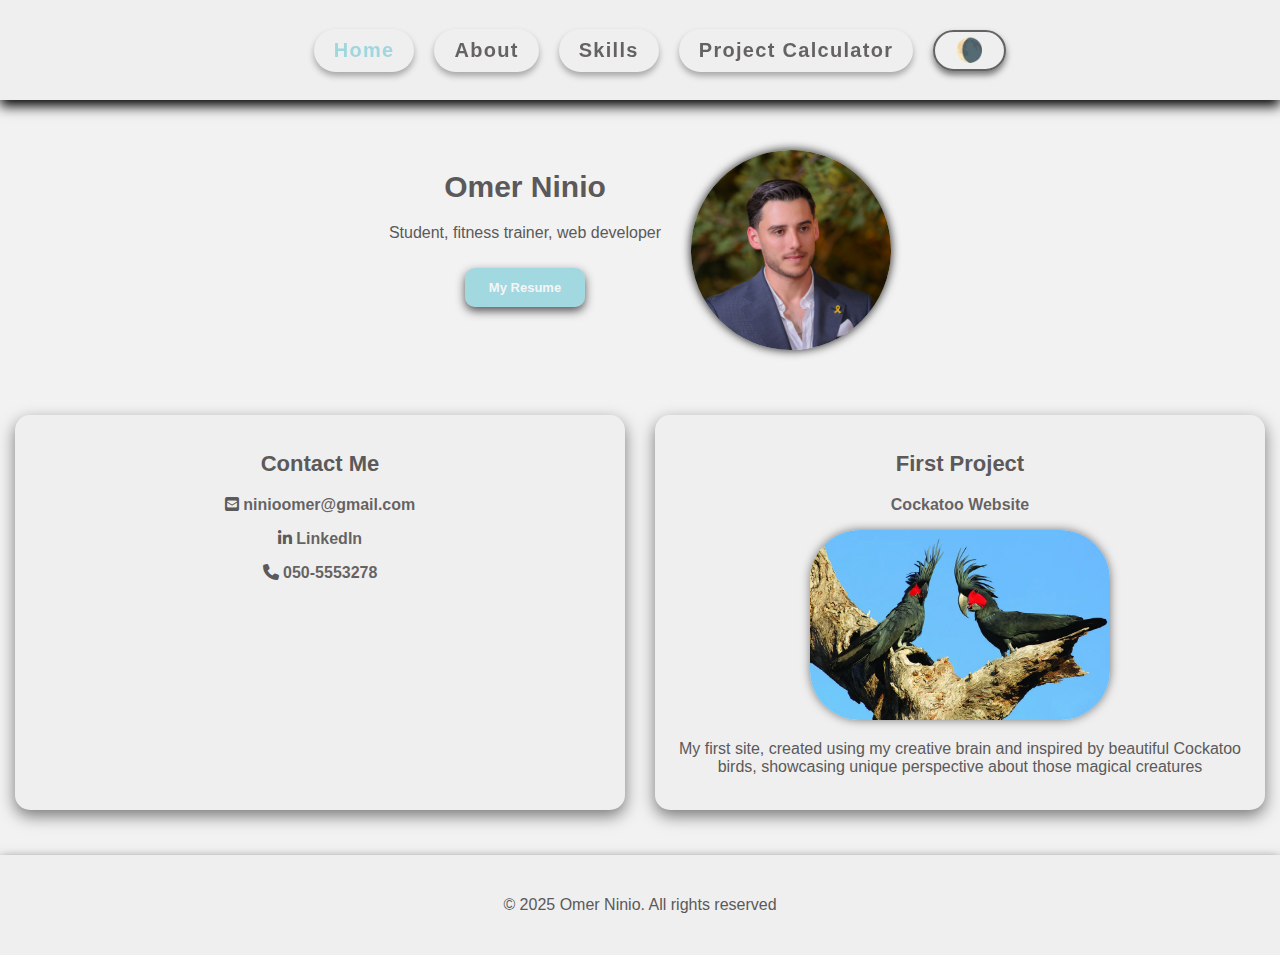
<file: index.html>
<!DOCTYPE html>
<html lang="en">
<head>
  <meta charset="UTF-8" />
  <meta name="viewport" content="width=device-width, initial-scale=1.0">
  <title>My Portfolio</title>
  <link rel="stylesheet" href="assets/style/global.css">
  <link rel="stylesheet" href="assets/style/home.css">
  <link rel="stylesheet" href="assets/style/variables.css">
  <link rel="stylesheet" href="https://cdnjs.cloudflare.com/ajax/libs/font-awesome/6.7.2/css/all.min.css" integrity="sha512-Evv84Mr4kqVGRNSgIGL/F/aIDqQb7xQ2vcrdIwxfjThSH8CSR7PBEakCr51Ck+w+/U6swU2Im1vVX0SVk9ABhg==" crossorigin="anonymous" referrerpolicy="no-referrer"/>
  <link rel="stylesheet" href="https://cdnjs.cloudflare.com/ajax/libs/font-awesome/4.7.0/css/font-awesome.min.css">
  <script src="services/global.js" defer></script>
</head>

<body>
  <header>
    <nav>
      <ul class="burgerBar">
        <div onclick="hideBurgerbar()" class="x-icon">&#10006;</div>
        <li><a href="index.html">Home</a></li>
        <li><a href="about.html">About</a></li>
        <li><a href="skills.html">Skills</a></li>
        <li><a href="project-calculator.html">Project Calculator</a></li>
      </ul>

      <ul>
        <div onclick="showBurgerbar()" class="stripes-icon">&#9776;</div>
        <li class="hideOnMobile"><a href="index.html" class="active">Home</a></li>
        <li class="hideOnMobile"><a href="about.html">About</a></li>
        <li class="hideOnMobile"><a href="skills.html">Skills</a></li>
        <li class="hideOnMobile"><a href="project-calculator.html">Project Calculator</a></li>
        <li><button id="toggle-dark-mode" aria-label="Toggle Dark Mode"> 🌘</button></li>
      </ul>
    </nav>
  </header>

  <main>
    <section class="hero">     <!--Hero Section-->
        <div class="hero-content">
          <h1>Omer Ninio</h1>
         <p>Student, fitness trainer, web developer</p>
         <a href="assets/resume.pdf" target="_blank" class="btn">My Resume</a>
        </div>

      <div class="hero-image">
        <img src="assets/imgs/pic.jpg" alt="Profile Picture" class="hero-image">
      </div>
    </section>

    <section class="cta">      <!--Call To Action-->
     <div class="cta-column-left">
      <h2>Contact Me</h2>

      <p>
        <i class="fa-solid fa-square-envelope"></i>
        <a href="mailto:ninioomer@gmail.com"> ninioomer@gmail.com</a>
      </p>
      
      <p>
        <i class="fa-brands fa-linkedin"></i>
        <a href="https://www.linkedin.com/in/עומר-ניניו-9952bb364" target="_blank"> LinkedIn</a>
      </p>

      <p>
        <i class="fa-solid fa-phone"></i>
        <a href="tel: 050-5553278">  050-5553278</a>
      </p>
    </div>

    <div class="cta-column-right">
      <h2>First Project</h2>
      <h3><a href="https://omerninio59.github.io/HomeWork-1st/HW.html" target="_blank">Cockatoo Website</a></h3>
      <img src="assets/imgs/3of8.webp" alt="First Project" class="cta-img">
      <p>My first site, created using my creative brain and inspired by beautiful Cockatoo birds, showcasing unique perspective about those magical creatures</p>
    </div>
    <section>
  </main>

  <footer>
    <p>© 2025 Omer Ninio. All rights reserved</p>
  </footer>
</body>
</html>
</file>
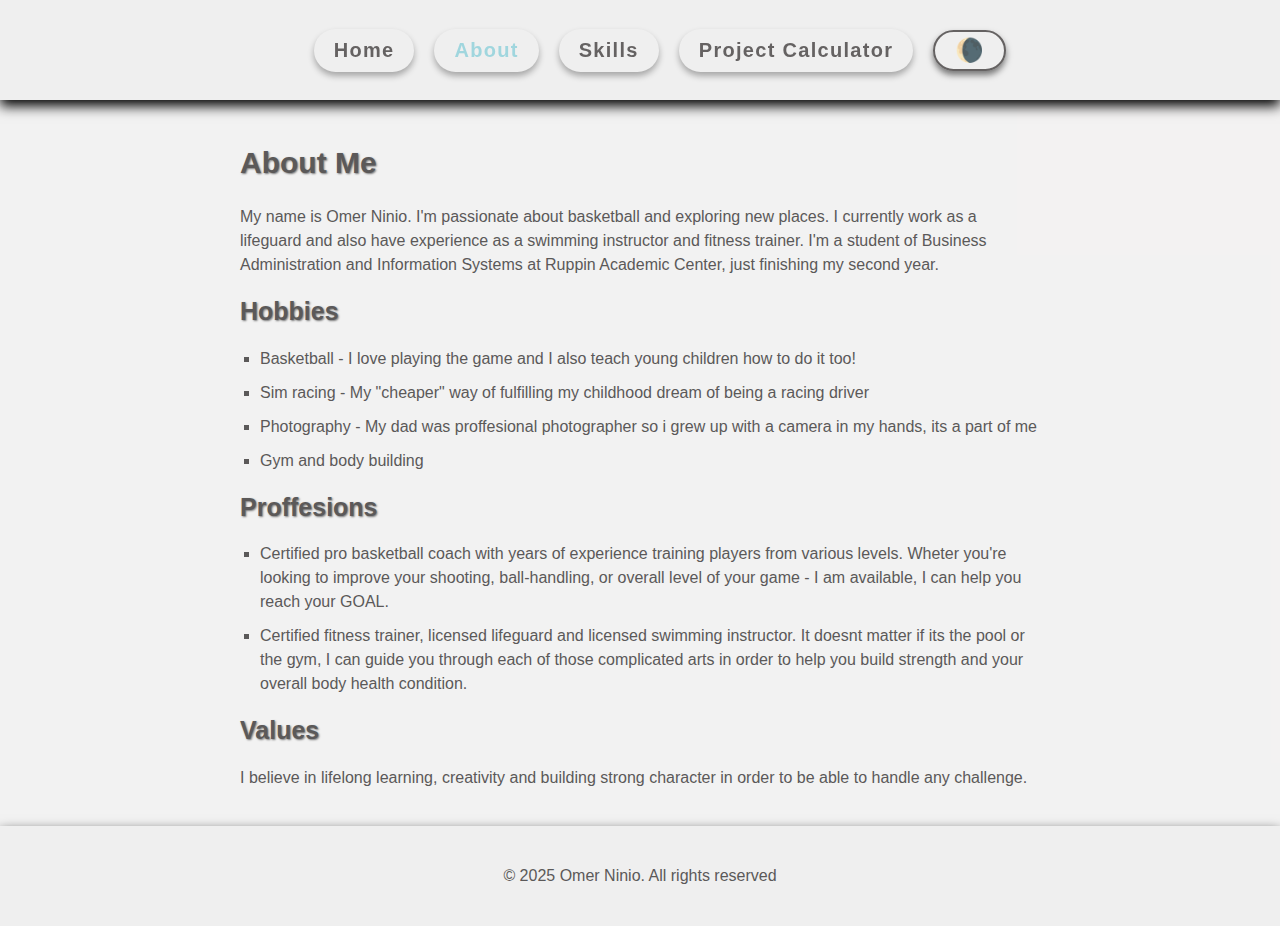
<file: about.html>
<!DOCTYPE html>
<html lang="en">
<head>
  <meta charset="UTF-8">
  <meta name="viewport" content="width=device-width, initial-scale=1.0">
  <title>About Me</title>
  <link rel="stylesheet" href="assets/style/global.css">
  <link rel="stylesheet" href="assets/style/about.css">
  <link rel="stylesheet" href="assets/style/variables.css">
  <script src="services/global.js" defer></script>
</head>

<body>
  <header>
    <nav>
      <ul class="burgerBar">
        <div onclick="hideBurgerbar()" class="x-icon">&#10006;</div>
        <li><a href="index.html">Home</a></li>
        <li><a href="about.html">About</a></li>
        <li><a href="skills.html">Skills</a></li>
        <li><a href="project-calculator.html">Project Calculator</a></li>
      </ul>

      <ul>
        <div onclick="showBurgerbar()" class="stripes-icon">&#9776;</div>
        <li class="hideOnMobile"><a href="index.html">Home</a></li>
        <li class="hideOnMobile"><a href="about.html" class="active">About</a></li>
        <li class="hideOnMobile"><a href="skills.html">Skills</a></li>
        <li class="hideOnMobile"><a href="project-calculator.html">Project Calculator</a></li>
        <li><button id="toggle-dark-mode" aria-label="Toggle Dark Mode"> 🌘</button></li>
      </ul>
    </nav>
  </header>
  
  <main>
    <section>
      <h1>About Me</h1>
      <p>My name is Omer Ninio. I'm passionate about basketball and exploring new places. I currently work as a lifeguard and also have experience as a swimming instructor and fitness trainer. I'm a student of Business Administration and Information Systems at Ruppin Academic Center, just finishing my second year. </p>

      <h2>Hobbies</h2>
      <ul>
        <li>Basketball - I love playing the game and I also teach young children how to do it too!</li>
        <li>Sim racing - My "cheaper" way of fulfilling my childhood dream of being a racing driver </li>
        <li>Photography - My dad was proffesional photographer so i grew up with a camera in my hands, its a part of me</li>
        <li>Gym and body building</li>
      </ul>

      <h2>Proffesions</h2>
      <ul>
        <li>Certified pro basketball coach with years of experience training players from various levels. Wheter you're looking to improve your shooting, ball-handling, or overall level of your game - I am available, I can help you reach your GOAL.</li>
        <li>Certified fitness trainer, licensed lifeguard and licensed swimming instructor. It doesnt matter if its the pool or the gym, I can guide you through each of those complicated arts in order to help you build strength and your overall body health condition.</li>
      </ul>

      <h2>Values</h2>
      <p>I believe in lifelong learning, creativity and building strong character in order to be able to handle any challenge.</p>
    </section>
  </main>
  
  <footer>
    <p>© 2025 Omer Ninio. All rights reserved</p>
  </footer>
</body>
</html>
</file>
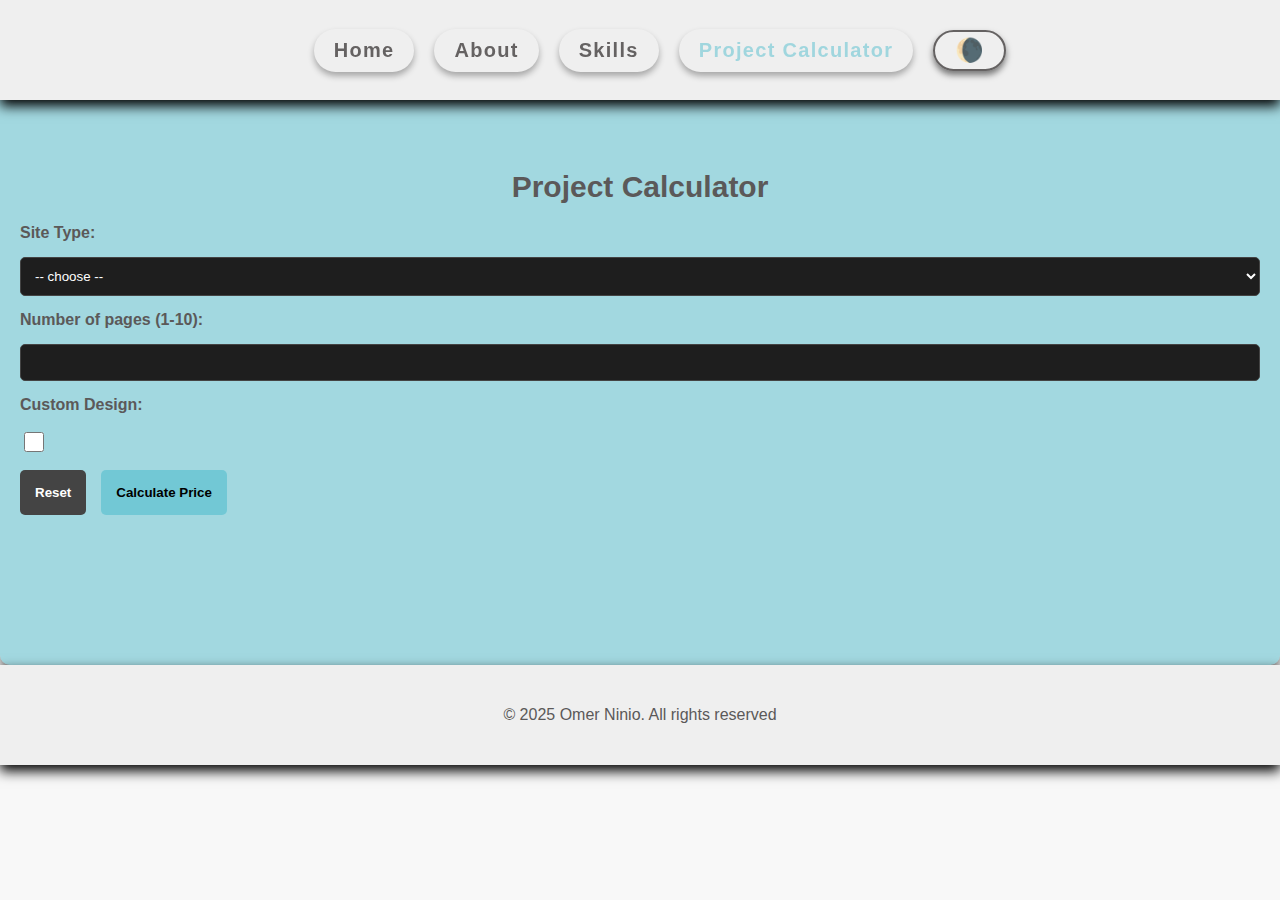
<file: project-calculator.html>
<!DOCTYPE html>
<html lang="en">
<head>
  <meta charset="UTF-8" />
  <meta name="viewport" content="width=device-width, initial-scale=1.0"/>
  <title>Project Calculator</title>
  <link rel="stylesheet" href="assets/style/global.css">
  <link rel="stylesheet" href="assets/style/calcualtor.css">
  <link rel="stylesheet" href="assets/style/variables.css">
  <script src="services/global.js" defer></script>
  <script src="services/calculator.js" defer></script>
</head>

<body>
  <header>
    <nav>
      <ul class="burgerBar">
        <div onclick="hideBurgerbar()" class="x-icon">&#10006;</div>
        <li><a href="index.html">Home</a></li>
        <li><a href="about.html">About</a></li>
        <li><a href="skills.html">Skills</a></li>
        <li><a href="project-calculator.html">Project Calculator</a></li>
      </ul>

      <ul>
        <div onclick="showBurgerbar()" class="stripes-icon">&#9776;</div>
        <li class="hideOnMobile"><a href="index.html">Home</a></li>
        <li class="hideOnMobile"><a href="about.html">About</a></li>
        <li class="hideOnMobile"><a href="skills.html">Skills</a></li>
        <li class="hideOnMobile"><a href="project-calculator.html" class="active">Project Calculator</a></li>
        <li><button id="toggle-dark-mode" aria-label="Toggle Dark Mode"> 🌘</button></li>
      </ul>
    </nav>
  </header>

  <main>
    <h1>Project Calculator</h1>
    <form id="">
      <label>Site Type:</label>
      <select id="site-type" required>
        <option value="">-- choose --</option>
        <option value="Business Site">Business Site</option>
        <option value="Online Store">Online Store</option>
        <option value="Blog">Blog</option>
      </select>

      <label>Number of pages (1-10):</label>
        <input type="number" id="pages" min="1" max="10" required>
      
      <label>Custom Design:</label>
        <input type="checkbox" id="custom">
 
      <div class="buttons">
        <button type="reset">Reset</button>
        <button type="button" onclick="calculatePrice()">Calculate Price</button>
      </div>
    </form>

    <div id="result"></div>
  </main>

  <footer>
    <p>© 2025 Omer Ninio. All rights reserved</p>
  </footer>
</body>
</html>
</file>
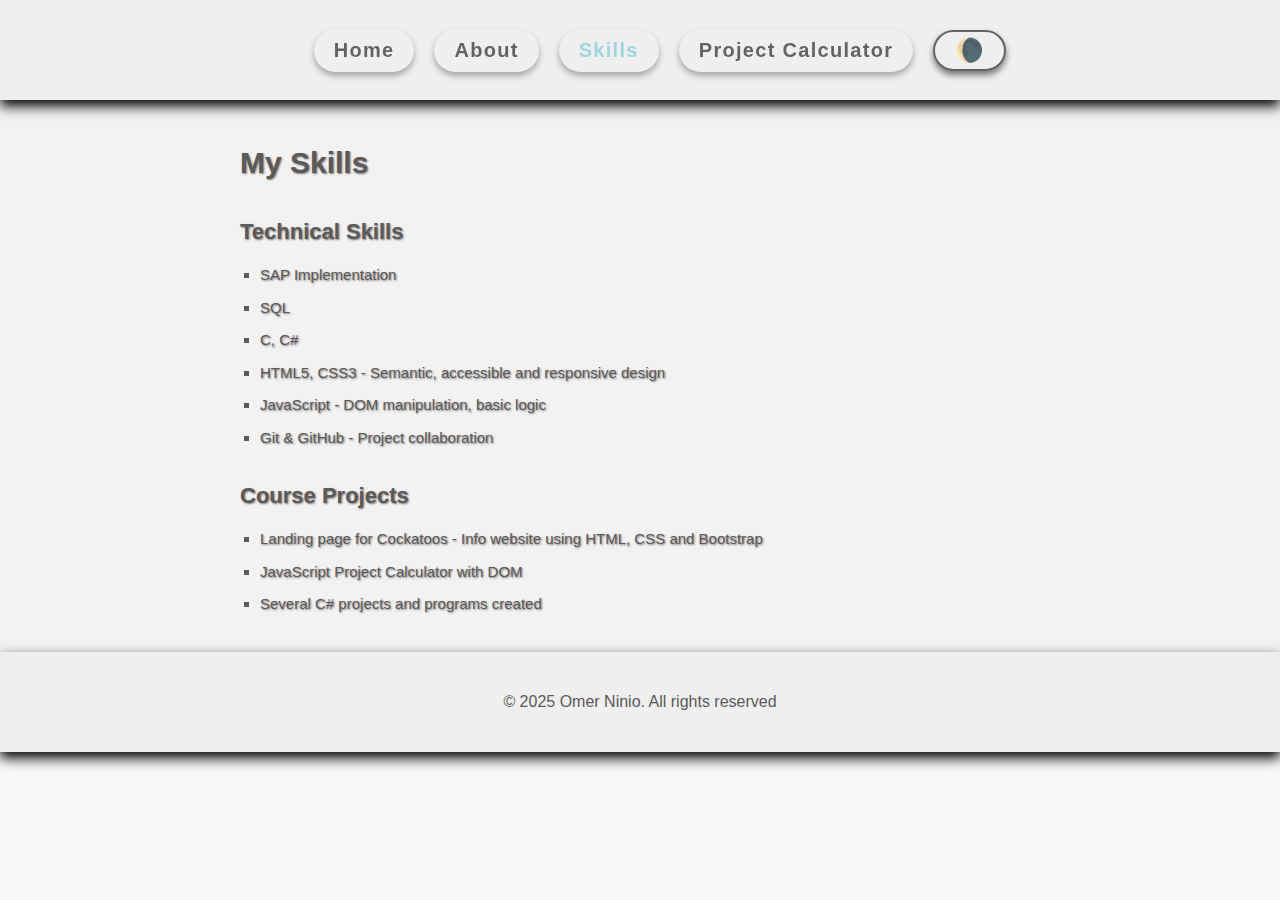
<file: skills.html>
<!DOCTYPE html>
<html lang="en">
<head>
  <meta charset="UTF-8">
  <meta name="viewport" content="width=device-width, initial-scale=1.0">
  <title>My Skills</title>
  <link rel="stylesheet" href="assets/style/global.css">
  <link rel="stylesheet" href="assets/style/skills.css">
  <link rel="stylesheet" href="assets/style/variables.css">
  <script src="services/global.js" defer></script>
</head>

<body>
  <header>
    <nav>
      <ul class="burgerBar">
        <div onclick="hideBurgerbar()" class="x-icon">&#10006;</div>
        <li><a href="index.html">Home</a></li>
        <li><a href="about.html">About</a></li>
        <li><a href="skills.html">Skills</a></li>
        <li><a href="project-calculator.html">Project Calculator</a></li>
      </ul>

      <ul>
        <div onclick="showBurgerbar()" class="stripes-icon">&#9776;</div>
        <li class="hideOnMobile"><a href="index.html">Home</a></li>
        <li class="hideOnMobile"><a href="about.html">About</a></li>
        <li class="hideOnMobile"><a href="skills.html" class="active">Skills</a></li>
        <li class="hideOnMobile"><a href="project-calculator.html">Project Calculator</a></li>
        <li><button id="toggle-dark-mode" aria-label="Toggle Dark Mode"> 🌘</button></li>
      </ul>
    </nav>
  </header>

  <main>
    <section>
      <h1>My Skills</h1>
    
      <h2>Technical Skills</h2>
      <ul>
        <li>SAP Implementation</li>
        <li>SQL</li>
        <li>C, C#</li>
        <li>HTML5, CSS3 - Semantic, accessible and responsive design</li>
        <li>JavaScript - DOM manipulation, basic logic</li>
        <li>Git & GitHub - Project collaboration</li>
      </ul>

      <h2>Course Projects</h2>
      <ul>
        <li>Landing page for Cockatoos - Info website using HTML, CSS and Bootstrap</li>
        <li>JavaScript Project Calculator with DOM</li>
        <li>Several C# projects and programs created</li>
      </ul>
    </section>
  </main>

  <footer>
    <p>© 2025 Omer Ninio. All rights reserved</p>
  </footer>
</body>
</html>
</file>
<file: assets/style/global.css>
html, body {
    font-family:Verdana, Geneva, Tahoma, sans-serif;
    background-color: var(--bg-color);
    color: var(--text-color);
    margin: 0;
    padding: 0;
    display: flex;
    flex-direction: column;
}

header{
    display: flex;
    align-items: center;
    justify-content: center;
    position: fixed;
    height: 100px;
    width: 100%;
    box-shadow: 0 6px 12px rgb(0, 0, 0, 15);
    margin-top: 0px;
    padding: 0;
    background-color: var(--header-footer-bg);
}

footer{
    background-color: var(--header-footer-bg);
    display: flex;
    align-items: center;
    justify-content: center;
    height: 100px;
    min-height: 100px;
    width: 100%;
    box-shadow: 0 6px 12px rgb(0, 0, 0, 15);
    margin-bottom: 0px;
} 

nav {
    display: flex;
    justify-content: center;
    align-items: center;
    gap: 50px;
    width: 100%;
    height: 100px;
    font-size: var(--mainP-size);
}

nav ul {
    width: 100%;
    list-style: none;
    display: flex;
    justify-content: center;
    align-items: center;
}

nav a {
    margin: 0;
    border-radius: 80px;
    padding: 10px 20px;
    transition: all 0.5s ease;
    letter-spacing: 1.3px;
    box-shadow: 0 4px 6px rgb(0, 0, 0, 0.3);
    display: block;
    margin-right: 20px;
}

nav button#toggle-dark-mode {
    background: none;
    border: 2px solid;
    border-radius: 70px;
    font-size: var(--DKbtn-size);
    padding: 5px 20px;
    cursor: pointer;
    color: var(--header-footer-text);
    box-shadow: 0 4px 6px rgb(0, 0, 0, 0.5);
}

nav button#toggle-dark-mode:hover {
    transform: scale(1.2);
    transition: all 0.5s ease;
}

a {
    color: var(--header-footer-text);
    text-decoration: none;
    font-weight: bold;
    text-decoration: none;
}

a:hover {
    box-shadow: 0 4px 10px rgb(0, 0, 0, 0.5);
    color: var(--accent-color);
    transform: scale(1.1);
}

.active {
    color: var(--accent-color);
    text-decoration: none;
}

main {
    flex: 1;
    padding-top: 100px;    
}

.burgerBar {
    margin-top: 0;
    display: none;
    flex-direction: column;
    align-items: flex-start;
    justify-content: flex-start;
    cursor: pointer;
    padding: 10px 30px;
    color: var(--accent-color);
    position: fixed;
    top: 0;
    left: 0;
    height: 100vh;
    width: 250px;
    z-index: 999px;
    backdrop-filter: blur(25px);
    box-shadow: -10px 0 10px rgb(0, 0, 0, 0.1);
    background-color:var(--bg-color);
}

.burgerBar li {
    width: 100%;
    margin-top: 25px;
    margin-bottom: 40px;
}

.burgerBar .open a {
    width: 100%;
    padding: 10px 20px;
    display: block;
    text-align: left;
}

.stripes-icon {
    font-size: var(--h1-size);
    color: var(--accent-color);
    margin-right: 20px;
    cursor: pointer;
    display: none;
}

.x-icon { 
    font-size: var(--h1-size);
    color: var(--accent-color);
    margin-right: 20px;
    cursor: pointer;
    display: none;
}

@media (max-width: 400px) {
    .burgerBar {
        width: 100%;
    }
}

@media (max-width: 767px) {
    .hideOnMobile {
        display: none;
    }

    .stripes-icon {
        display: block;
    }

    .x-icon {
        display: none;
    }

    .burgerBar.open {
        display: flex;
    }

    .burgerBar.open .stripes-icon{
        display: none;
    }

    .burgerBar.open .x-icon{
        display: block;
    }
}
</file>
<file: assets/style/home.css>
.hero {
    display: flex;
    justify-content: center;
    gap: 30px;
    flex-wrap: wrap;
    text-align: center;
    margin-top: 50px;
}

h1 {
    font-size: var(--h1-size);
}

h2 {
    font-size: var(--h2-size);
    text-align: center;
}

h3 {
    font-size: var(--h3-size);
}

.hero-content .btn {
    display: inline-block;
    background-color: var(--accent-color);
    text-decoration: none;
    font-size: var(--btn-size);
    border-radius: 10px;
    margin-top: 10px;
    padding: 12px 24px;
    color: var(--btn-color);
    box-shadow: 0 4px 10px rgba(48, 45, 45, 0.795);
    transition: transform 0.3 ease;
}

.hero-image {
    width: 200px;
    height: 200px;
    border-radius: 50%;
    object-fit: cover;
    box-shadow: 0 0 10px rgba(0, 0, 0, 0.5);
}

.cta {
    display: flex;
    flex-wrap: wrap;
    margin-top: 50px;
    justify-content: space-between;
    text-align: center;
}

.cta-column-left {
    flex: 1 1 350px;
    margin: 15px;
    margin-bottom: 45px;
    padding: 18px;
    background-color: var(--header-footer-bg);
    border-radius: 15px;
    box-shadow: 0 6px 16px rgba(0, 0, 0, 0.5);
}

.cta-column-right {
    flex: 1 1 350px;
    margin: 15px;
    margin-bottom: 45px;
    padding: 18px;
    background-color: var(--header-footer-bg);
    border-radius: 15px;
    box-shadow: 0 6px 16px rgba(0, 0, 0, 0.5);
}

.cta .btn:hover{
    transform: scale(1.05);
}

.cta-column-left:hover {
    transform: scale(1.05);
    transition: all 0.2s ease;
    color: var(--accent-color);
}

.cta-column-right:hover {
    transform: scale(1.05);
    transition: all 0.2s ease;
    color: var(--accent-color);
}

.cta-column-left a:hover {
    transform: scale(1.05);
    color: var(--accent-color);
}

.cta-column-right a:hover {
    transform: scale(1.05);
    color: var(--accent-color);
}

.cta-img {
    width: 300px;
    height: 190px;
    border-radius: 50px;
    object-fit: cover;
    box-shadow: 0 0 10px rgba(0, 0, 0, 0.5);
}
</file>
<file: assets/style/variables.css>
:root{
    --bg-color: #e0dfdf3a;    
    --text-color: #5b5959;
    --header-footer-bg:#efefef; 
    --header-footer-text: #373333bf;
    --accent-color:#29b1c665;
    --btn-color: #f6f5f5;

    --h1-size: 30px;
    --h2-size: 22px;
    --li-a-p-input-h3-size: 15px;
    --btn-size: 13px;
    --result-size: 25px;
    --mainHead-size: 50px;
    --mainP-size: 20px;
    --DKbtn-size: 23px;
}

body.dark-mode {
    --bg-color:#080808;
    --text-color: #ffffff93;
    --header-footer-bg:#101010; 
    --header-footer-text:#514d4d6f;
    --accent-color:#4c9511;
    --btn-color: #f6f5f5;
}
</file>
<file: assets/style/about.css>
main section {
    max-width: 800px;
    margin: auto;
    padding: 20px;
    line-height: 1.5;
}

main h1 {
    margin-bottom: 20px;
    font-size: 30px;
    text-shadow: 1px 1px 2px rgba(0, 0, 0, 0.5);
}

main h2 {
    margin-top: 10px;
    margin-bottom: 10px;
    font-size: 25px;
    text-shadow: 1px 1px 2px rgba(0, 0, 0, 0.5);
}

main ul {
    padding-left: 20px;
    list-style-type: square;
}

main li {
    margin-bottom: 10px;
}
</file>
<file: assets/style/calcualtor.css>
main {
    background-color: var(--accent-color);
    padding: 30px;
    border-radius: 10px;
    box-shadow: 0 4px 10px rgba(0, 0, 0, 0.5);
    color: var(--text-color);

    padding: 150px 20px 150px;
}

h1 {
    font-size: 30px;
    margin-bottom: 20px;
    text-align: center;
}

form {
    display: flex;
    flex-direction: column;
    gap: 15px;
}

label {
    font-weight: bold;
}

select, input {
    padding: 10px;
    border-radius: 5px;
    border: 1px solid #444;
    background-color: #1e1e1e;
    color: #fff;
}

.buttons {
    display: flex;
    gap: 15px;
}

button[type="reset"] {
    background-color: #444;
    color: #fff;
}

button[type="reset"]:hover {
    background-color: #666;
}

input[type="checkbox"] {
    width: 20px;
    height: 20px;
    accent-color: var(--accent-color);
    cursor: pointer;
}

button {
    padding: 15px;
    border: none;
    border-radius: 5px;
    font-weight: bold;
    background-color: var(--accent-color);
    color: #000;
    cursor: pointer;
    transition: background-color 0.3s;
}

button:hover {
    background-color: #fF9900;
}
</file>
<file: assets/style/skills.css>
main section {
    max-width: 800px;
    margin: auto;
    padding: 20px;
    line-height: 1.5;
    color: var(--text-color);
    text-shadow: 1px 1px 2px rgba(0, 0, 0, 0.5);
}

main h1 {
    font-size: 30px;
    margin-bottom: 20px;
}

main h2 {
    font-size: 22px;
    margin-top: 30px;
    margin-bottom: 10px;
}

main ul {
    padding-left: 20px;
    list-style-type: square;
}

main li {
    margin-bottom: 10px;
    font-size: 15px;
}

main p {
    margin-top: 15px;
}
</file>
